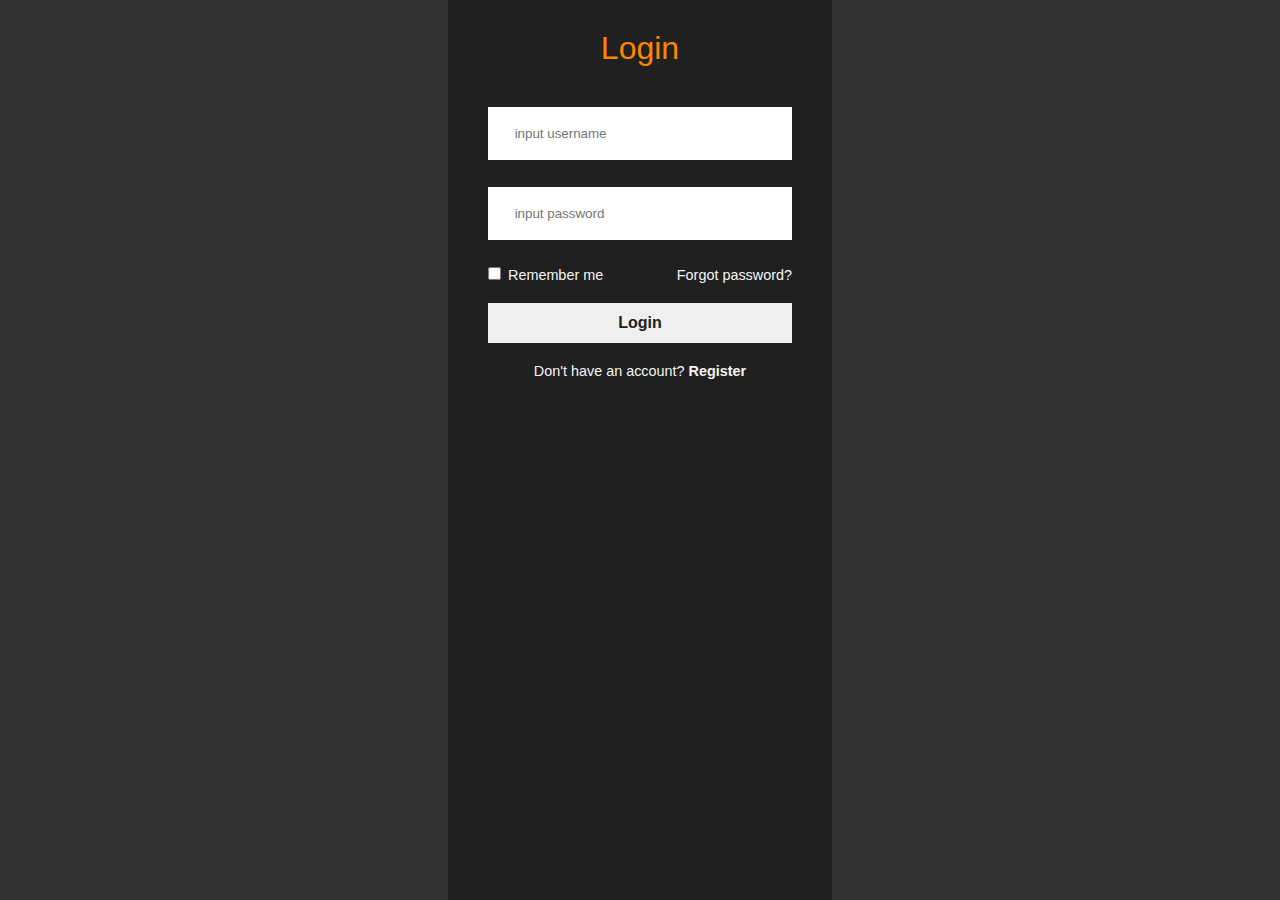
<file: public/index.html>
<!DOCTYPE html>
<html lang="en">
<head>
    <meta charset="UTF-8">
    <meta name="viewport" content="width=device-width, initial-scale=1.0">
    <title>Login</title>
    <link rel="stylesheet" href="style.css">
    <link rel="stylesheet" href="login.css">
</head>
<body>
    
    <section>
        <div id="container" class="container">
            <form action="" id="form">
                <h1>Login</h1>
                <div class="inputBox">
                    <input type="text" id="username" class="username" placeholder="input username" required>
                </div>
                <div class="inputBox">
                    <input type="password" id="password" class="password" placeholder="input password" required>              
                </div>
                <div class="rememberForget">
                    <label for="rememberMe">
                    <input type="checkbox" id="remeberMe">
                    Remember me</label>
                    <a href="#">Forgot password?</a>
                </div>
                <button id="login" class="login" type="submit">Login</button>
                <div class="register">
                    <p>
                        Don't have an account?
                        <a href="register/register.html">Register</a>
                    </p>

                </div>

            </form>
        </div>
    </section>
    <script src="index.js"></script>
</body>
</html>
</file>
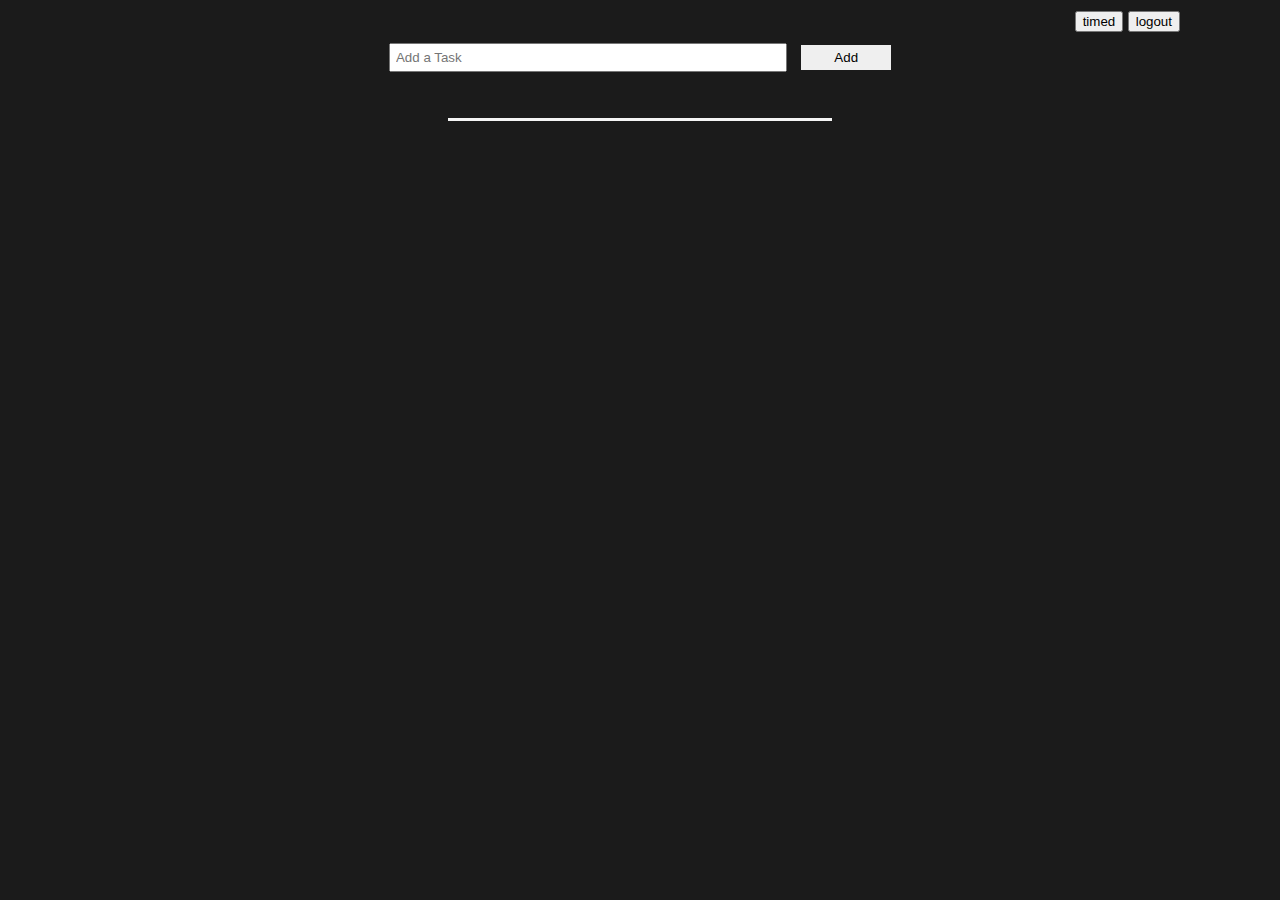
<file: public/list.html>
<!DOCTYPE html>
<html lang="en">
<head>
    <meta charset="UTF-8">
    <meta name="viewport" content="width=device-width, initial-scale=1.0">
    <title>to do</title>
    <link rel="stylesheet" href="style.css">

</head>
<body>
    <div class="container">
        <div id="top">
            <h1 id="welcome"></h1>
            <div id="buttons">
                <a href="timed/timed.html"><button id="timed">timed</button></a>
                <button id="logout">logout</button>
            </div>
        </div>
        
        <input type="text" id="taskInput" placeholder="Add a Task">
        <button id="addTask">Add</button>
        <ul id="taskList">

        </ul>
        <progress id="progress" value="0" max="100"></progress>
        <div><label for="progress" id="progLabel"></label> </div>
    </div>  
    
    <script src="script.js"></script>
</body>
</html>
</file>
<file: public/style.css>
:root{
    --bg: rgb(27, 27, 27);
    --main: rgb(255, 132, 0);
    --primary: rgb(40, 40, 40);
    --secondary: rgb(130, 130, 130);
    --font: whitesmoke;

    --fontLite: rgb(172, 172, 172);
    --positive: green;
    --negative: red;
    --barRed: rgb(215, 63, 63);
    --barGreen: rgb(63, 215, 78);
    --barBlue: rgb(63, 164, 215);
    --nav: rgb(18, 18, 18);
}
body{
    height: 100vh;
    width:100%;
    margin: 0;
    padding: 0;
    background: var(--bg);
    font-family: 'Segoe UI', Tahoma, Geneva, Verdana, sans-serif;
    color: var(--font);

    transition: .5s;
}
#top{
    display: flex;
    align-items: center;
    justify-content: space-between;
    padding: 0px 100px 0px 100px
}
h1{
    color: var(--main);
    font-weight: 300;
}
.container{
    height: 100vh;
    text-align: center;

}
ul{
   padding:0;
    display: flex;
    flex-direction: column;
    justify-content: center;
    align-items: center;
    
    
}
li{
    width: 50%;
    min-height: 50px;
    display: flex;
    justify-content: center;
    align-items: center;
    margin: 10px;
    background: var(--primary);
    padding-right: 10px;
    padding-left: 10px;

}
li button{
    height: 50%;
    padding: 5px;
    display: flex;
    align-items: center;
    justify-content: center;
    border: none;
    transition: .3s;
    

}
li button:hover{
    color: var(--font);
    background: rgb(210, 59, 59);
    transition: .3s;
}
li h3{
    margin: 0;
    width: 80%;
    padding: 15px;
    text-align: left;
    word-wrap: break-word;
    flex-grow: 0.9;
    overflow: hidden;
    overflow-wrap: break-word;
    transition: .3s;
    color: var(--font);
    font-weight: 100;
    

}
input[type="checkbox"]:checked~ h3{
    text-decoration: line-through;
    color: rgb(111, 111, 111);
    transition: .3s;
}
input[type="checkbox"]:checked{
    accent-color: var(--main);
    color: white;
}
input[type="checkbox"]{
    cursor: pointer;
    
    
}

#taskInput{
    padding: 5px;
    width: 30%;
    
}
#addTask{
    width: 7%;
    padding: 5px;
    align-items: center;
    justify-content: center;
    border: none;
    transition: .3s;
    margin-left: 10px;

}
#addTask:hover{
    color: var(--font);
    background: var(--main);
    transition: .3s;
}
progress{
    width: 30%;
    height: 3px;
    border-radius: 0px;
}
progress::-webkit-progress-bar{
    background-color: var(--font);
    transition: .5s;
    
}
progress::-webkit-progress-value{
    
    background: var(--main);
    transition: .5s;
}
.completed::-webkit-progress-value{
    box-shadow: 0 0 10px rgba(255, 74, 19, 0.8);
}
#progLabel{
    color: var(--secondary);
    font-size: .9em;
}

/*xxxxxxxxxxxxxxxxxxxxxxxxxxxxxxxxxxxxxxx*/
section{
    min-height: 100vh;
    min-width: 100%;
    display: grid;
    grid-template-columns: 1fr 6fr;
}
.top_nav{
    background: var(--nav);
    display: flex;
    justify-content: space-between;
    align-items: center;
    padding: .3em 3em .3em 3em;
    width: 100%;
    position: sticky;
    top: 0;
}
.top_nav img{
    width: 40px;
    height: 40px;
    border-radius: 50%;
}
.top_nav h1{
    font-weight: 100;
    color: var(--fontLite);
}
nav{
    
    display: flex;
    flex-direction: column;
    align-items: center;
    background: var();
    position: sticky;
    top:0;
    background: var(--bg);
    height: 100vh;
    z-index: 500;
}
nav a{
    width: 90%;
    height: 40px;
    text-decoration: none;
    color: var(--fontLite);
    margin-bottom: 2em;
    border: 1px solid var(--secondary);
    display: flex;
    align-items: center;
    justify-content: center;
    transition: .3s;
    
}
nav a:hover{
    background: var(--fontLite);
    transform: scale(1.05);
    color: var(--bg);
    box-shadow: 4px 4px 10px rgba(0, 0, 0, 0.536);
    border: 1px solid transparent;
}


nav img{
    width: 50%;
    border-radius: 50%;
    height: 17%;
    transform: scale(1.5);
    margin-bottom: 5em;
    margin-top: 5em;
    transition: .5s;
}

#content{
    display: flex;
    color: black;
    align-items: center;
}
</file>
<file: public/login.css>
:root{
    --bgcolor: rgb(50, 50, 50);
    --darkbg:rgb(32, 32, 32);
    --fontcolor: whitesmoke;
}
*{
    margin: 0;
    padding: 0;
    box-sizing: border-box;
    font-family: 'Segoe UI', Tahoma, Geneva, Verdana, sans-serif;
    color: var(--fontcolor);
}

section{
    min-height: 100vh;
    width: 100%;
    background-color: var(--bgcolor);
    display: flex;
    align-items: center;
    justify-content: center;
}
.container{
    background: var(--darkbg);
    min-width: 30vw;
    min-height: 50vh;
    padding: 30px 40px;
}
.container h1{
    font-size: 2em;
    text-align: center;
    font-weight: 300;
}
.inputBox{
    width: 100%;
    height: 40px;
    background-color: red;
    margin: 40px 0px;
}
.inputBox input{
    width: 100%;
    height: 100%;
    border: none;
    outline: none;
    padding: 2em;
    color: var(--darkbg);;
}

.container .rememberForget{
    display: flex;
    align-items: center;
    justify-content: space-between;
    gap:15px;
    font-size: .9em;
    margin-bottom: 20px;
}
.rememberForget label input{
    margin-right: 3px;
    accent-color: var(--fontcolor);
}
.rememberForget a{
    text-decoration: none;
}
.rememberForget a:hover{
    text-decoration: underline;
}
.container .login{
    width: 100%;
    height: 40px;
    color: var(--darkbg);
    border: none;
    outline: none;
    font-size: 1em;
    font-weight: 600;
}

.container .register{
    text-align: center;
    margin-top: 20px;
    font-size: .9em;
}
.container .register a{
    text-decoration: none;
    font-weight: 600;
    
}
.container .register a:hover{
    text-decoration: underline;
}
</file>
